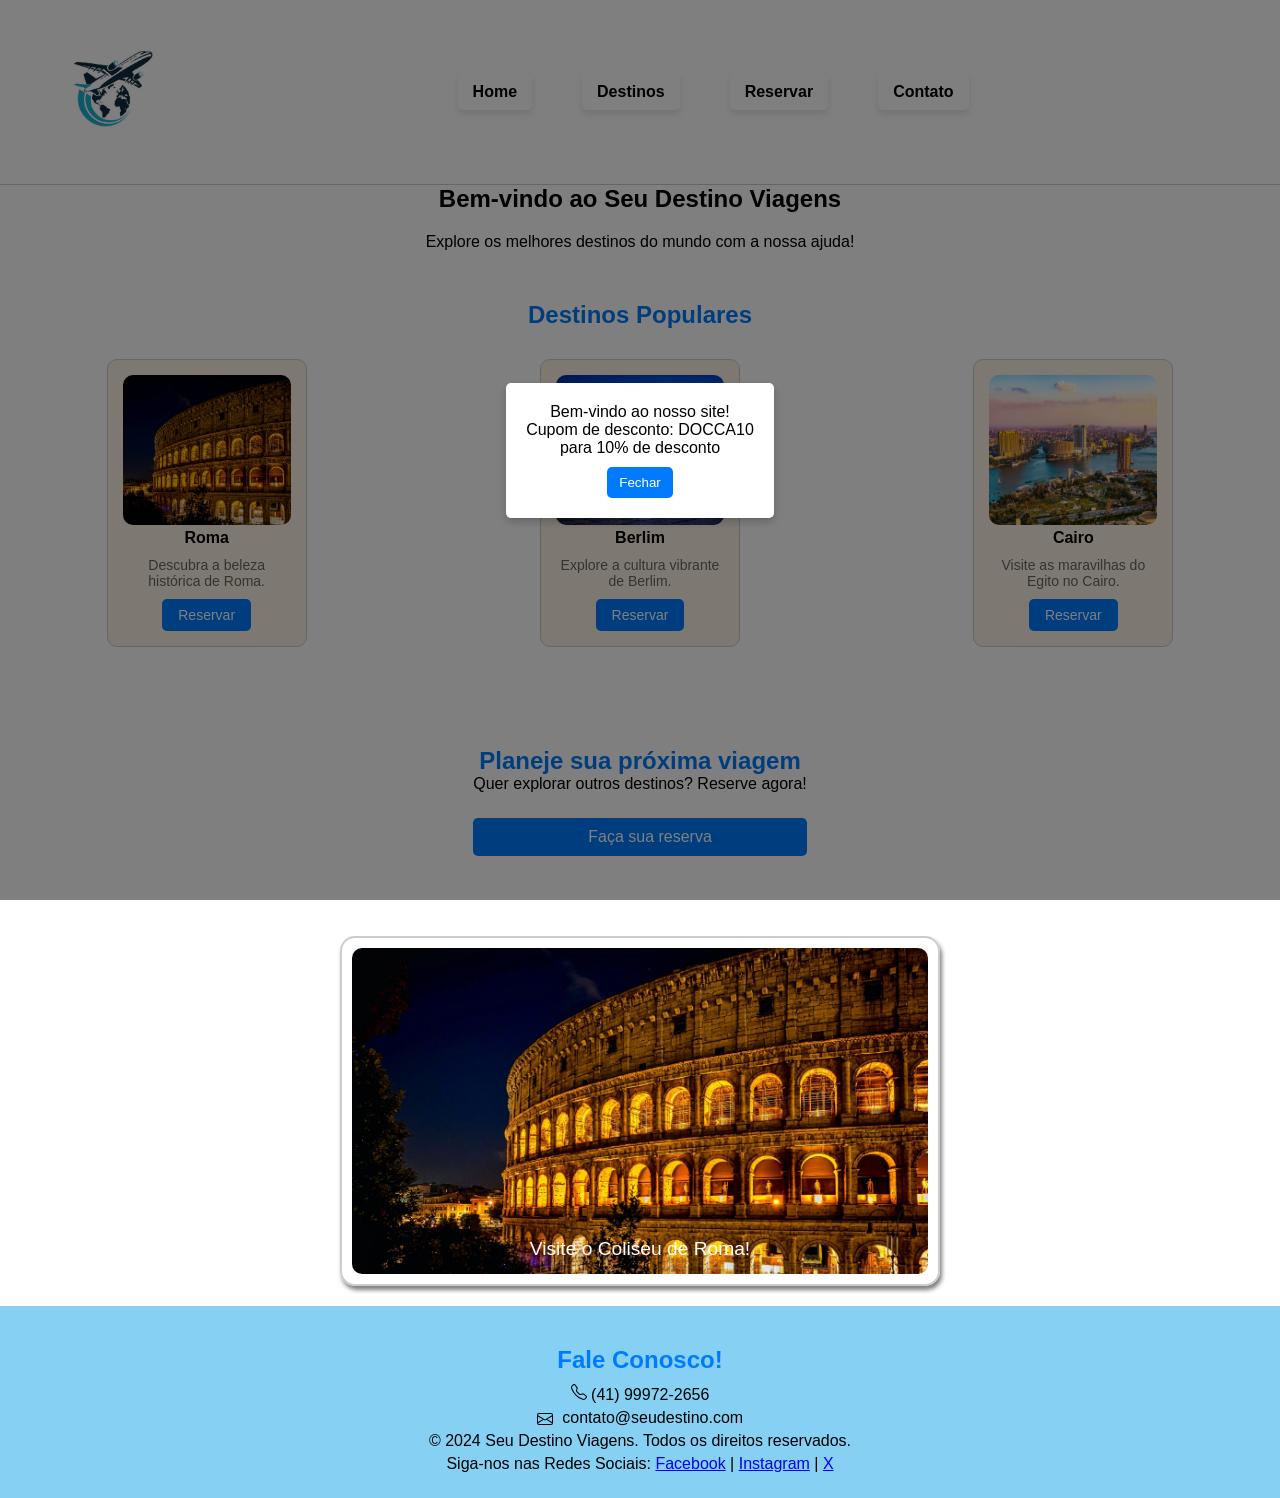
<file: index.html>
<!DOCTYPE html>
<html lang="pt-br">
<head>
    <meta charset="UTF-8">
    <meta name="viewport" content="width=device-width, initial-scale=1.0">
    <link rel="stylesheet" href="estilo.css">
    <title>Seu Destino Viagens</title>
    <script src="index.js" defer></script>
</head>
<body>
    <main>
        <header class="header">
            <div class="img_header">
                <a href="index.html"><img src="IMAGENS/logo site viagem.PNG" alt="Logo da Empresa"></a>
            </div>
            <div class="nav_header">
                <nav>
                    <ul class="nav_list">
                        <li><a href="index.html">Home</a></li>
                        <li><a href="destinos.html">Destinos</a></li>
                        <li><a href="reserva.html">Reservar</a></li>
                        <li><a href="contato.html">Contato</a></li>
                    </ul>
                </nav>
            </div>
        </header>

        <section class="section_bem_vindo">
            <h2>Bem-vindo ao Seu Destino Viagens</h2>
            <p>Explore os melhores destinos do mundo com a nossa ajuda!</p>
        </section>

        <section class="destinos_populares">
            <h3>Destinos Populares</h3> 
            <div class="box_destinos">
                <div class="card">
                    <img src="IMAGENS/coliseu_roma.jpg" alt="Coliseu em Roma">
                    <h4>Roma</h4>
                    <p>Descubra a beleza histórica de Roma.</p>
                    <button><a href="reserva.html">Reservar</a></button>
                </div>
                <div class="card">
                    <img src="IMAGENS/monumento_berlim.jpg" alt="Monumento em Berlim">
                    <h4>Berlim</h4>
                    <p>Explore a cultura vibrante de Berlim.</p>
                    <button><a href="reserva.html">Reservar</a></button>
                </div>
                <div class="card">
                    <img src="IMAGENS/paisagem_cairo.jpg" alt="Paisagem do Cairo">
                    <h4>Cairo</h4>
                    <p>Visite as maravilhas do Egito no Cairo.</p>
                    <button><a href="reserva.html">Reservar</a></button>
                </div>
            </div>
        </section>

        <section class="chamada_reserva">
            <h3>Planeje sua próxima viagem</h3>
            <p>Quer explorar outros destinos? Reserve agora!</p>
            <a href="reserva.html" class="botao_reserva"><p>Faça sua reserva</p></a>
        </section>

        <section class="carrossel">
            <div class="carrossel-container" id="img">
                <a href="reserva.html" class="carrossel-item">
                    <img src="IMAGENS/coliseu_roma.jpg" alt="Roma" class="carrossel-imagem" />
                    <div class="carrossel-legenda">Visite o Coliseu de Roma!</div>
                </a>
                
                
                
                <a href="reserva.html" class="carrossel-item">
                    <img src="IMAGENS/monumento_berlim.jpg" alt="Berlim" class="carrossel-imagem" />
                    <div class="carrossel-legenda">Visite Berlim!</div>
                </a>

                
               
                <a href="reserva.html" class="carrossel-item">
                    <img src="IMAGENS/placa_lasvegas.webp" alt="Las Vegas" class="carrossel-imagem">
                    <div class="carrossel-legenda">Aposte em Las Vegas!</div>
                </a>
                
                
                
                <a href="reserva.html" class="carrossel-item">
                    <img src="IMAGENS/ponte_amsterdam.jpg" alt="Amsterdam" class="carrossel-imagem">
                    <div class="carrossel-legenda">Sinta a brisa de Amsterdam!</div>
                </a>

                
                
                <a href="reserva.html" class="carrossel-item">
                    <img src="IMAGENS/rodagigante_losangeles.jpg" alt="Los Angeles" class="carrossel-imagem">
                    <div class="carrossel-legenda">Vá para Los Angeles!</div>
                </a>

               
                
                <a href="reserva.html" class="carrossel-item">
                    <img src="IMAGENS/templo_kyoto.jpg" alt="Kyoto" class="carrossel-imagem">
                    <div class="carrossel-legenda">Visite Kyoto!</div>
                </a>
                
                
                
                <a href="reserva.html" class="carrossel-item">
                    <img src="IMAGENS/torre_paris.jpg" alt="Paris" class="carrossel-imagem">
                    <div class="carrossel-legenda">Visite Paris!</div>
                </a>
                
                
            </div>
        </section>


        <footer style="background-color: #86d1f3;
        color: #000;
        text-align: center;
        padding: 20px 0;
        margin-top: 20px;">
        
            <h3 style="margin-bottom: 10px;
                        font-size: 1.5em;">Fale Conosco!</h3>

            <p style="margin: 5px 0;
                      font-size: 1em;">
                <svg xmlns="http://www.w3.org/2000/svg" width="16" height="16" fill="currentColor" class="bi bi-telephone" viewBox="0 0 16 16">
                <path d="M3.654 1.328a.678.678 0 0 0-1.015-.063L1.605 2.3c-.483.484-.661 1.169-.45 1.77a17.6 17.6 0 0 0 4.168 6.608 17.6 17.6 0 0 0 6.608 4.168c.601.211 1.286.033 1.77-.45l1.034-1.034a.678.678 0 0 0-.063-1.015l-2.307-1.794a.68.68 0 0 0-.58-.122l-2.19.547a1.75 1.75 0 0 1-1.657-.459L5.482 8.062a1.75 1.75 0 0 1-.46-1.657l.548-2.19a.68.68 0 0 0-.122-.58zM1.884.511a1.745 1.745 0 0 1 2.612.163L6.29 2.98c.329.423.445.974.315 1.494l-.547 2.19a.68.68 0 0 0 .178.643l2.457 2.457a.68.68 0 0 0 .644.178l2.189-.547a1.75 1.75 0 0 1 1.494.315l2.306 1.794c.829.645.905 1.87.163 2.611l-1.034 1.034c-.74.74-1.846 1.065-2.877.702a18.6 18.6 0 0 1-7.01-4.42 18.6 18.6 0 0 1-4.42-7.009c-.362-1.03-.037-2.137.703-2.877z"/>
              </svg> (41) 99972-2656</p>
              <p style="margin: 5px 0;
                      font-size: 1em;"><svg xmlns="http://www.w3.org/2000/svg" width="16" height="16" fill="currentColor" class="bi bi-envelope" viewBox="0 0 16 16">
                <path d="M0 4a2 2 0 0 1 2-2h12a2 2 0 0 1 2 2v8a2 2 0 0 1-2 2H2a2 2 0 0 1-2-2zm2-1a1 1 0 0 0-1 1v.217l7 4.2 7-4.2V4a1 1 0 0 0-1-1zm13 2.383-4.708 2.825L15 11.105zm-.034 6.876-5.64-3.471L8 9.583l-1.326-.795-5.64 3.47A1 1 0 0 0 2 13h12a1 1 0 0 0 .966-.741M1 11.105l4.708-2.897L1 5.383z"/>
              </svg></i> contato@seudestino.com</p>
              <p style="margin: 5px 0;
                      font-size: 1em;">&copy; 2024 Seu Destino Viagens. Todos os direitos reservados.</p>
            <p style="margin: 5px 0;
                      font-size: 1em;">Siga-nos nas Redes Sociais: <a href="https://Facebook.com" target="_blank">Facebook</a> | <a href="https://Instagram.com" target="_blank">Instagram</a> | <a href="https://X.com" target="_blank">X</a></p>
        </footer>

        <div class="popup">
            <div class="popup-content">
                <p> Bem-vindo ao nosso site!</p>
                <p>Cupom de desconto: DOCCA10 <br> para 10% de desconto</p>
                <button class="popup-close">Fechar</button>
            </div>
        </div>
    </main>
</body>
</html>
</file>
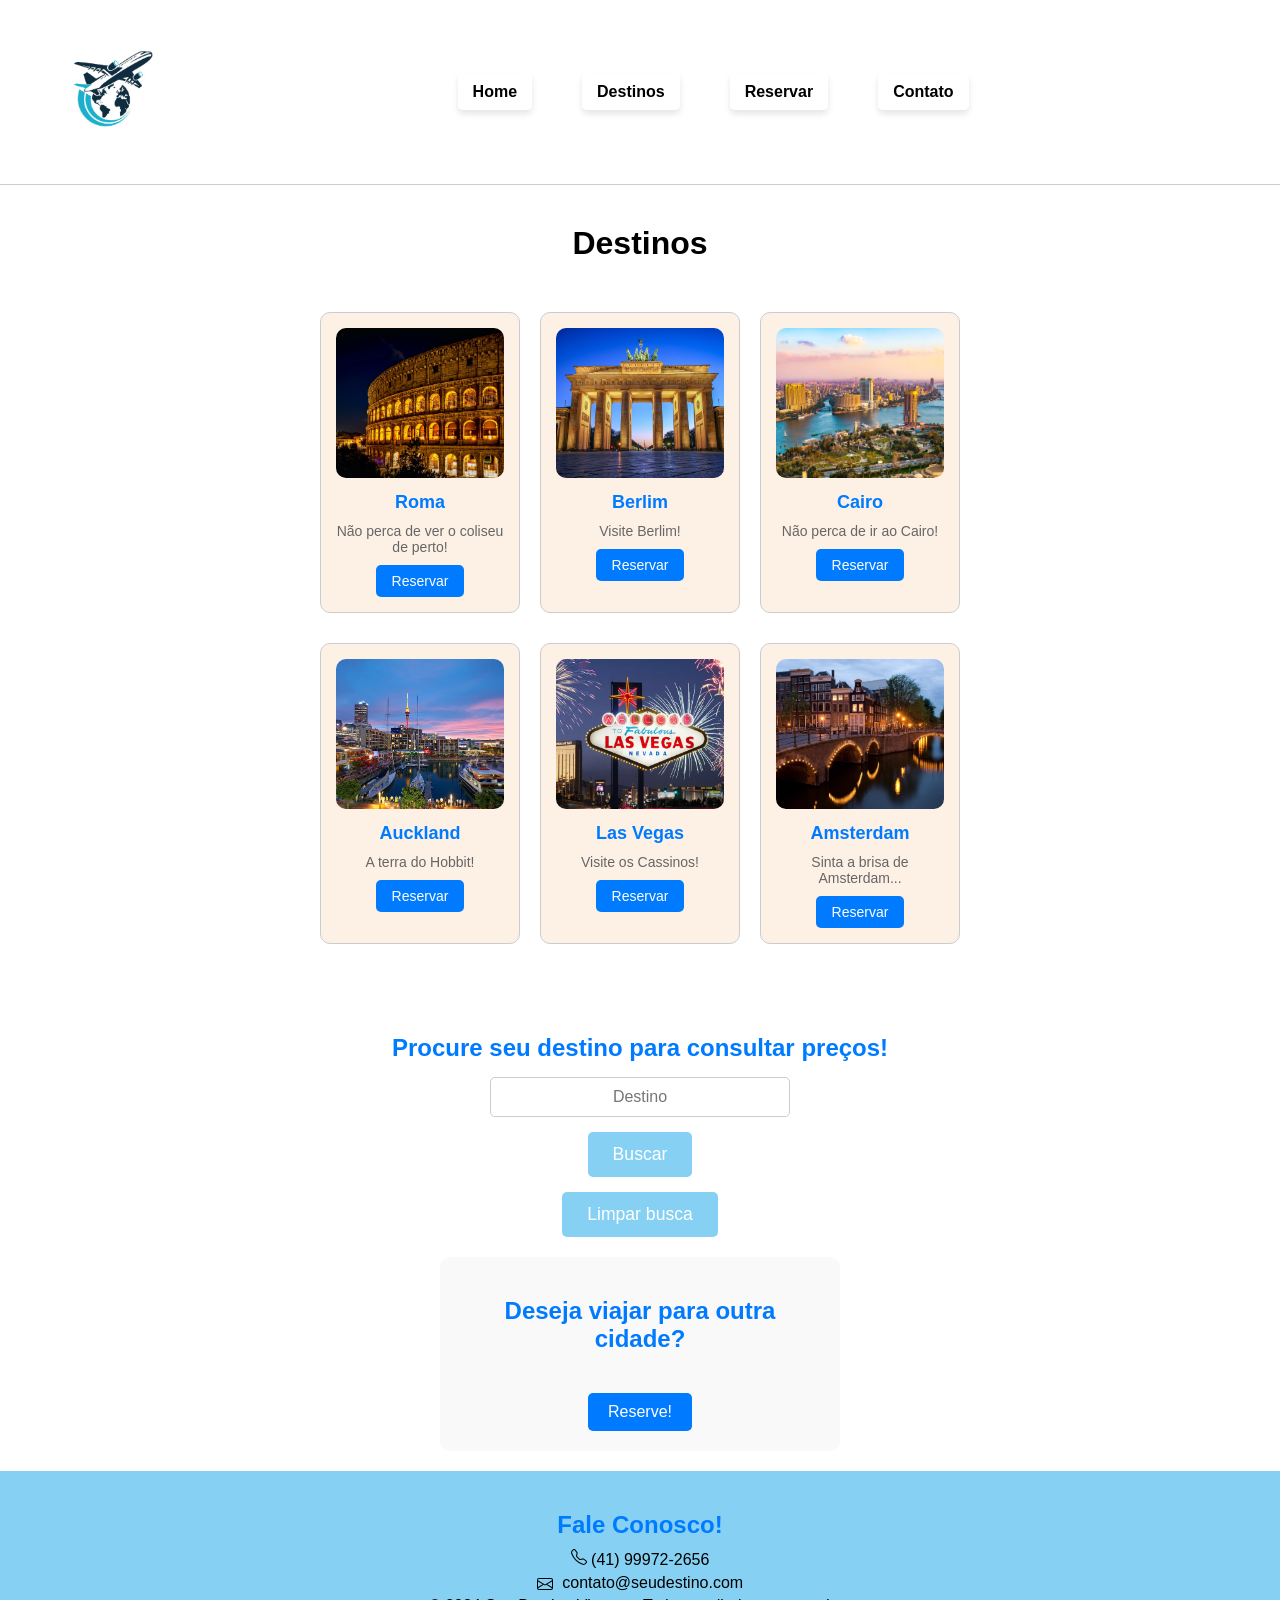
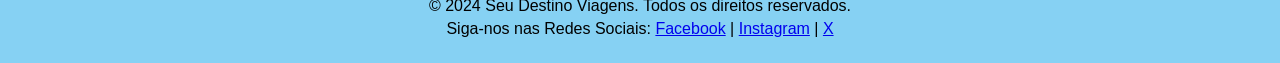
<file: destinos.html>
<!DOCTYPE html>
<html lang="pt-br">
<head>
    <meta charset="UTF-8">
    <meta name="viewport" content="width=device-width, initial-scale=1.0">
    <link rel="stylesheet" href="estilo.css">
    <title>Destinos</title>
</head>
<body>
    <main>
        <header class="header">
            <div class="img_header">
                <a href="#"><img src="IMAGENS/logo site viagem.PNG" alt=""></a>
                <!--colocar link de referência para a home (index.html)-->
            </div>
            <div class="nav_header">
                <nav>
                    <ul class="nav_list">
                        <li><a href="index.html">Home</a></li>
                        <li><a href="destinos.html">Destinos</a></li>
                        <li><a href="reserva.html">Reservar</a></li>
                        <li><a href="contato.html">Contato</a></li>
                    </ul>
                </nav>
            </div>
        </header>

        <section class="section_destinos">
            <div class="pai_destinos">
               <h2 class="titulo_destinos">Destinos</h2>

                <div class="box_destinos_destinos">

                    <div class="card">
                        <img src="IMAGENS/coliseu_roma.jpg" alt="">
                        <h3>Roma</h3>
                        <p>Não perca de ver o coliseu de perto!</p>
                        <button><a href="reserva.html">Reservar</a></button>
                    </div>

                    <div class="card">
                        <img src="IMAGENS/monumento_berlim.jpg" alt="">
                        <h3>Berlim</h3>
                        <p>Visite Berlim!</p>
                        <button><a href="reserva.html">Reservar</a></button>
                    </div>

                    <div class="card">
                        <img src="IMAGENS/paisagem_cairo.jpg" alt="">
                        <h3>Cairo</h3>
                        <p>Não perca de ir ao Cairo!</p>
                        <button><a href="reserva.html">Reservar</a></button>
                    </div>
                </div>
                    
                <div class="box_destinos_destinos">

                    <div class="card">
                        <img src="IMAGENS/pier_auckland.jpg" alt="">
                        <h3>Auckland</h3>
                        <p>A terra do Hobbit!</p>
                        <button><a href="reserva.html">Reservar</a></button>
                    </div>

                    <div class="card">
                        <img src="IMAGENS/placa_lasvegas.webp" alt="">
                        <h3>Las Vegas</h3>
                        <p>Visite os Cassinos!</p>
                        <button><a href="reserva.html">Reservar</a></button>
                    </div>

                    <div class="card">
                        <img src="IMAGENS/ponte_amsterdam.jpg" alt="">
                        <h3>Amsterdam</h3>
                        <p>Sinta a brisa de Amsterdam...</p>
                        <button><a href="reserva.html">Reservar</a></button>
                    </div>
                </div>
                </div>
            </section>

            <div class="price-section">
               
                <table id="price-table" style="display: none;">
                    <thead>
                        <tr>
                            <th>Destino</th>
                            <th>Data</th>
                            <th>Preço (R$)</th>
                        </tr>
                    </thead>
                    <tbody id="price-table-body">
                        <tr>
                            <td>Roma</td>
                            <td>15/12/2024</td>
                            <td>3.000,00</td>
                        </tr>
                        <tr>
                            <td>Roma</td>
                            <td>14/01/2025</td>
                            <td>2.800,00</td>
                        </tr>
                        <tr>
                            <td>Roma</td>
                            <td>20/02/2025</td>
                            <td>2.250,00</td>
                        </tr>
                        <tr>
                            <td>Roma</td>
                            <td>08/03/2025</td>
                            <td>2.000,00</td>
                        </tr>
                        <tr>
                            <td>Berlim</td>
                            <td>20/12/2024</td>
                            <td>3.000,00</td>
                        </tr>
                        <tr>
                            <td>Berlim</td>
                            <td>25/12/2024</td>
                            <td>3.200,00</td>
                        </tr>
                        <tr>
                            <td>Berlim</td>
                            <td>30/12/2024</td>
                            <td>4.000,00</td>
                        </tr>
                        <tr>
                            <td>Berlim</td>
                            <td>15/01/2025</td>
                            <td>2.800,00</td>
                        </tr>
                        <tr>
                            <td>Cairo</td>
                            <td>25/12/2024</td>
                            <td>2.500,00</td>
                        </tr>
                        <tr>
                            <td>Cairo</td>
                            <td>01/01/2025</td>
                            <td>2.700,00</td>
                        </tr>
                        <tr>
                            <td>Cairo</td>
                            <td>26/02/2025</td>
                            <td>2.100,00</td>
                        </tr>
                        <tr>
                            <td>Auckland</td>
                            <td>10/12/2024</td>
                            <td>3.000,00</td>
                        </tr>
                        <tr>
                            <td>Auckland</td>
                            <td>25/12/2024</td>
                            <td>3.500,00</td>
                        </tr>
                        <tr>
                            <td>Las Vegas</td>
                            <td>18/12/2024</td>
                            <td>3.800,00</td>
                        </tr>
                        <tr>
                            <td>Las Vegas</td>
                            <td>30/12/2024</td>
                            <td>4.000,00</td>
                        </tr>
                        <tr>
                            <td>Las Vegas</td>
                            <td>07/01/2025</td>
                            <td>3.300,00</td>
                        </tr>
                        <tr>
                            <td>Las Vegas</td>
                            <td>20/02/2025</td>
                            <td>3.000,00</td>
                        </tr>
                        <tr>
                            <td>Amsterdam</td>
                            <td>20/02/2025</td>
                            <td>3.000,00</td>
                        </tr>
                        <tr>
                            <td>Amsterdam</td>
                            <td>03/03/2025</td>
                            <td>2.800,00</td>
                        </tr>
                        <tr>
                            <td>Amsterdam</td>
                            <td>10/03/2025</td>
                            <td>2.400,00</td>
                        </tr>
                        <tr>
                            <td>Amsterdam</td>
                            <td>29/04/2025</td>
                            <td>2.000,00</td>
                        </tr>
                        <tr>
                            <td>Amsterdam</td>
                            <td>02/05/2025</td>
                            <td>1.900,00</td>
                        </tr>
                    </tbody>
                </table>
            
                <div class="add-price-form">
                    <h3>Procure seu destino para consultar preços!</h3>
                    <input type="text" id="destino" placeholder="Destino">
                    <button id="search-btn">Buscar</button>
                    <button id="reset-btn">Limpar busca</button>
                </div>
            </div>

            <article class="article_destinos">
                <div class="reserve_destinos">
                    <h3>Deseja viajar para outra cidade?</h3>
                    <a href="reserva.html" class="botao_reserve">Reserve!</a>
                </div>
            </article>
               
            
            <footer style="background-color: #86d1f3;
        color: #000;
        text-align: center;
        padding: 20px 0;
        margin-top: 20px;">
        
            <h3 style="margin-bottom: 10px;
                        font-size: 1.5em;">Fale Conosco!</h3>

            <p style="margin: 5px 0;
                      font-size: 1em;">
                <svg xmlns="http://www.w3.org/2000/svg" width="16" height="16" fill="currentColor" class="bi bi-telephone" viewBox="0 0 16 16">
                <path d="M3.654 1.328a.678.678 0 0 0-1.015-.063L1.605 2.3c-.483.484-.661 1.169-.45 1.77a17.6 17.6 0 0 0 4.168 6.608 17.6 17.6 0 0 0 6.608 4.168c.601.211 1.286.033 1.77-.45l1.034-1.034a.678.678 0 0 0-.063-1.015l-2.307-1.794a.68.68 0 0 0-.58-.122l-2.19.547a1.75 1.75 0 0 1-1.657-.459L5.482 8.062a1.75 1.75 0 0 1-.46-1.657l.548-2.19a.68.68 0 0 0-.122-.58zM1.884.511a1.745 1.745 0 0 1 2.612.163L6.29 2.98c.329.423.445.974.315 1.494l-.547 2.19a.68.68 0 0 0 .178.643l2.457 2.457a.68.68 0 0 0 .644.178l2.189-.547a1.75 1.75 0 0 1 1.494.315l2.306 1.794c.829.645.905 1.87.163 2.611l-1.034 1.034c-.74.74-1.846 1.065-2.877.702a18.6 18.6 0 0 1-7.01-4.42 18.6 18.6 0 0 1-4.42-7.009c-.362-1.03-.037-2.137.703-2.877z"/>
              </svg> (41) 99972-2656</p>
              <p style="margin: 5px 0;
                      font-size: 1em;"><svg xmlns="http://www.w3.org/2000/svg" width="16" height="16" fill="currentColor" class="bi bi-envelope" viewBox="0 0 16 16">
                <path d="M0 4a2 2 0 0 1 2-2h12a2 2 0 0 1 2 2v8a2 2 0 0 1-2 2H2a2 2 0 0 1-2-2zm2-1a1 1 0 0 0-1 1v.217l7 4.2 7-4.2V4a1 1 0 0 0-1-1zm13 2.383-4.708 2.825L15 11.105zm-.034 6.876-5.64-3.471L8 9.583l-1.326-.795-5.64 3.47A1 1 0 0 0 2 13h12a1 1 0 0 0 .966-.741M1 11.105l4.708-2.897L1 5.383z"/>
              </svg></i> contato@seudestino.com</p>
              <p style="margin: 5px 0;
                      font-size: 1em;">&copy; 2024 Seu Destino Viagens. Todos os direitos reservados.</p>
            <p style="margin: 5px 0;
                      font-size: 1em;">Siga-nos nas Redes Sociais: <a href="https://Facebook.com" target="_blank">Facebook</a> | <a href="https://Instagram.com" target="_blank">Instagram</a> | <a href="https://X.com" target="_blank">X</a></p>
        </footer>

    </main>
    <script src="destinos.js"></script>
</body>
</html>
</file>
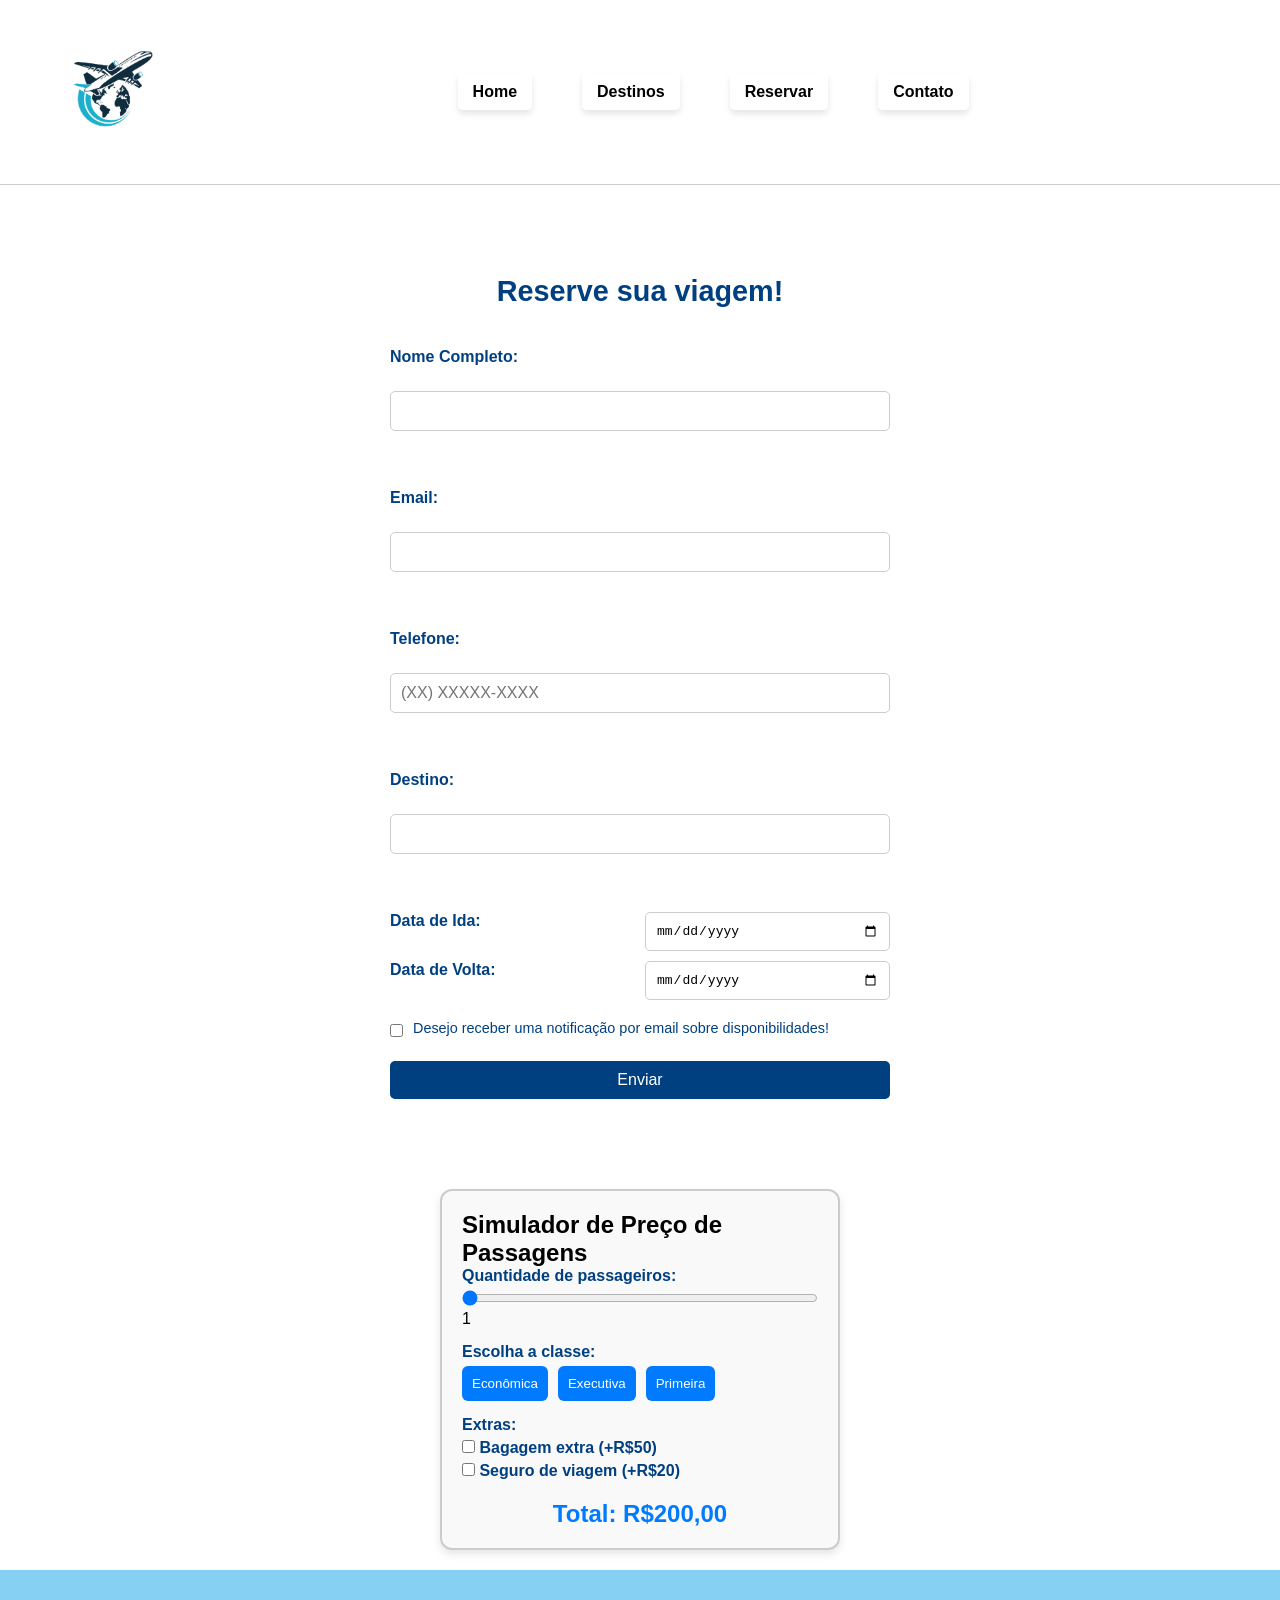
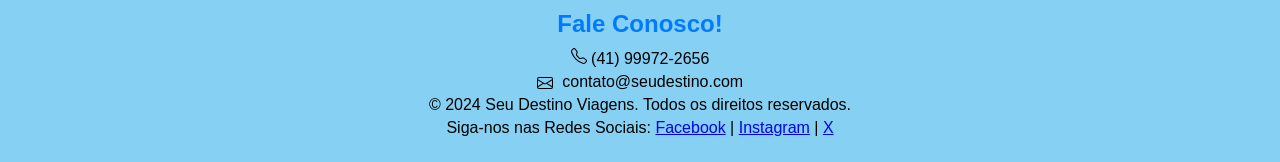
<file: reserva.html>
<!DOCTYPE html>
<html lang="pt-br">
<head>
    <meta charset="UTF-8">
    <meta name="viewport" content="width=device-width, initial-scale=1.0">
    <link rel="stylesheet" href="estilo.css">
    <title>Reservar</title>
    <script src="reserva.js" defer></script>

</head>
<body>
    <main>
        <header class="header">
            <div class="img_header">
                <a href="index.html"><img src="IMAGENS/logo site viagem.PNG" alt=""></a>
                
            </div>
            <div class="nav_header">
                <nav>
                    <ul class="nav_list">
                        <li><a href="index.html">Home</a></li>
                        <li><a href="destinos.html">Destinos</a></li>
                        <li><a href="reserva.html">Reservar</a></li>
                        <li><a href="contato.html">Contato</a></li>
                    </ul>
                </nav>
            </div>
        </header>
<section class="section_reserva">
    <div class="form_pai">
        <div class="form_titulo">
            <h2>Reserve sua viagem!</h2>
        </div>
        <div class="formulario">
            <form class="formulario" action="" method="post">
                <label for="nome">Nome Completo:</label>
                <input type="text" id="nome" name="nome" required>
                <br>
                <label for="email">Email:</label>
                <input type="text" id="email" name="email" required>
                <br>
                <label for="telefone">Telefone:</label>
                <input type="tel" id="telefone" name="telefone" required required placeholder="(XX) XXXXX-XXXX">
                <br>
                <label for="destino">Destino:</label>
                <input type="text" id="destino" name="destino" required>
                <br>
                <div class="ida_volta">
                    <label for="ida">Data de Ida:</label>
                    <input type="date" id="ida" name="ida" required>

                    <label for="volta">Data de Volta:</label>
                    <input type="date" id="volta" name="volta">
                </div>
                <div class="checkbox_form">
                    <input type="checkbox" id="checkbox_form" name="checkbox_form">
                    <label for="checkbox_form">Desejo receber uma notificação por email sobre disponibilidades!</label>
                </div>

                <button type="submit">Enviar</button>

            </form>
        </div>
    </div>
    <div id="mensagem-confirmacao"></div>
</section>

<section>
    <div class="calculadora">
        <h2>Simulador de Preço de Passagens</h2>
        <div class="form-group">
            <label>Quantidade de passageiros:</label>
            <input type="range" id="passengers" min="1" max="10" value="1" oninput="updatePassengers(this.value)">
            <span id="passengerCount">1</span>
        </div>
    
        <div class="form-group">
            <label>Escolha a classe:</label>
            <div class="class-options">
                <button class="class-button" onclick="selectClass('economica')">Econômica</button>
                <button class="class-button" onclick="selectClass('executiva')">Executiva</button>
                <button class="class-button" onclick="selectClass('primeira')">Primeira</button>
            </div>
        </div>
    
        <div class="form-group">
            <label>Extras:</label>
            <div class="extras">
                <label>
                    <input type="checkbox" id="extraLuggage" onchange="calculateTotal()"> Bagagem extra (+R$50)
                </label>
                <label>
                    <input type="checkbox" id="travelInsurance" onchange="calculateTotal()"> Seguro de viagem (+R$20)
                </label>
            </div>
        </div>
    
        <h3>Total: <span id="totalPrice">R$200,00</span></h3>
    </div>
    </section>


<footer style="background-color: #86d1f3;
        color: #000;
        text-align: center;
        padding: 20px 0;
        margin-top: 20px;">
        
            <h3 style="margin-bottom: 10px;
                        font-size: 1.5em;">Fale Conosco!</h3>

            <p style="margin: 5px 0;
                      font-size: 1em;">
                <svg xmlns="http://www.w3.org/2000/svg" width="16" height="16" fill="currentColor" class="bi bi-telephone" viewBox="0 0 16 16">
                <path d="M3.654 1.328a.678.678 0 0 0-1.015-.063L1.605 2.3c-.483.484-.661 1.169-.45 1.77a17.6 17.6 0 0 0 4.168 6.608 17.6 17.6 0 0 0 6.608 4.168c.601.211 1.286.033 1.77-.45l1.034-1.034a.678.678 0 0 0-.063-1.015l-2.307-1.794a.68.68 0 0 0-.58-.122l-2.19.547a1.75 1.75 0 0 1-1.657-.459L5.482 8.062a1.75 1.75 0 0 1-.46-1.657l.548-2.19a.68.68 0 0 0-.122-.58zM1.884.511a1.745 1.745 0 0 1 2.612.163L6.29 2.98c.329.423.445.974.315 1.494l-.547 2.19a.68.68 0 0 0 .178.643l2.457 2.457a.68.68 0 0 0 .644.178l2.189-.547a1.75 1.75 0 0 1 1.494.315l2.306 1.794c.829.645.905 1.87.163 2.611l-1.034 1.034c-.74.74-1.846 1.065-2.877.702a18.6 18.6 0 0 1-7.01-4.42 18.6 18.6 0 0 1-4.42-7.009c-.362-1.03-.037-2.137.703-2.877z"/>
              </svg> (41) 99972-2656</p>
              <p style="margin: 5px 0;
                      font-size: 1em;"><svg xmlns="http://www.w3.org/2000/svg" width="16" height="16" fill="currentColor" class="bi bi-envelope" viewBox="0 0 16 16">
                <path d="M0 4a2 2 0 0 1 2-2h12a2 2 0 0 1 2 2v8a2 2 0 0 1-2 2H2a2 2 0 0 1-2-2zm2-1a1 1 0 0 0-1 1v.217l7 4.2 7-4.2V4a1 1 0 0 0-1-1zm13 2.383-4.708 2.825L15 11.105zm-.034 6.876-5.64-3.471L8 9.583l-1.326-.795-5.64 3.47A1 1 0 0 0 2 13h12a1 1 0 0 0 .966-.741M1 11.105l4.708-2.897L1 5.383z"/>
              </svg></i> contato@seudestino.com</p>
              <p style="margin: 5px 0;
                      font-size: 1em;">&copy; 2024 Seu Destino Viagens. Todos os direitos reservados.</p>
            <p style="margin: 5px 0;
                      font-size: 1em;">Siga-nos nas Redes Sociais: <a href="https://Facebook.com" target="_blank">Facebook</a> | <a href="https://Instagram.com" target="_blank">Instagram</a> | <a href="https://X.com" target="_blank">X</a></p>
        </footer>

    </main>
</body>
</html>
</file>
<file: estilo.css>
* {
    margin: 0;
    padding: 0;
    box-sizing: border-box;
}

body {
    font-family: Arial, sans-serif;
    display: flex;
    flex-direction: column;
    min-height: 100vh;
    width: 100%;
    background-color: #ffffff;
}

.header {
    display: flex;
    align-items: center;
    justify-content: space-between;
    border-bottom: 1px solid #ccc;
    padding: 20px 40px;
    width: 100%;
}

.img_header img {
    height: 140px;
}

.nav_header {
    width: 100%;
}

nav {
    display: flex;
    justify-content: center;
    
}

.nav_list {
    display: flex;
    gap: 50px;
    list-style-type: none;
}

.nav_list li a {
    text-decoration: none;
    color: #000;
    font-weight: bold;
    background-color: #fff;
    padding: 10px 15px;
    border-radius: 5px;
    transition: background-color 0.3s, transform 0.3s;
    box-shadow: 0 4px 6px rgba(0, 0, 0, 0.1);
}

.nav_list li a:hover {
    background-color: #0056b3;
    color: #fff;
    transform: translateY(-2px);
}

/* SECTION BEM VINDO ALTERADA PARA DISPLAY GRID*/
.section_bem_vindo {
    display: grid;
    place-items: center; /* Centraliza vertical e horizontalmente */
    gap: 20px; /* Adicionei espaçamento entre os elementos */
    text-align: center; /* Centraliza o texto */
}

.section_destinos {
    text-align: center;
    padding: 20px;
    flex: 1;
}

.destinos_populares h3{

    display: flex;
    justify-content: center;
    margin-top: 50px;
    margin-bottom: 30px;
}

.chamada_reserva{
    display: grid;
    justify-content: center;
    margin-top: 80px;
    margin-bottom: 50px;
}

.botao_reserva {
    display: flex;
    padding: 10px 20px;
    border: none;
    border-radius: 5px;
    background-color: #007bff;
    color: #fff;
    text-decoration: none;
    font-size: 16px;
    transition: background-color 0.3s;
    margin-top: 25px; /* Ajuste o espaço acima do botão */
    margin-bottom: 30px; /* Adiciona um espaço abaixo do botão */
    align-self: center; /* Para garantir que ele esteja centralizado */
}


.botao_reserva p{
    margin-left: 95px;
}

.titulo_destinos {
    font-size: 2em;
    margin-bottom: 20px;
}

/* PAI DESTINOS FOI MODIFICADA PARA DISPLAY GRID. */
.pai_destinos {
    display: grid;
    gap: 30px;
    justify-items: center; /* Alinhamento central em grid */
    text-align: center; /* Alinha o conteúdo dentro dos elementos */
    padding: 20px; /* Adicionei espaçamento interno */
}

/*BOX DESTINOS FOI ALTERADA PARA DISPLAY GRID, MODIFICANDO O ESPAÇAMENTO ENTRE OS CARDS. */

.box_destinos {
    display: grid;
    grid-template-columns: repeat(auto-fit, minmax(200px, 1fr));
    gap: 20px;
    justify-items: center; /* Alinhamento central */
}
.box_destinos_destinos{
    display: flex;
    grid-template-columns: repeat(auto-fit, minmax(200px, 1fr));
    gap: 20px;
    justify-items: center; /* Alinhamento central */
}

.card {
    width: 200px;
    padding: 15px;
    border-radius: 10px;
    border: 1px solid #ccc;
    background-color: #fdf1e6;
    text-align: center;
    transition: transform 0.2s; /* Efeito ao passar o mouse */
}

.card:hover {
    transform: scale(1.05); /* Aumenta a escala do card ao passar o mouse */
}

.card img {
    width: 100%;
    border-radius: 10px;
    height: 150px;
    object-fit: cover;
}

.card h3 {
    margin-top: 10px;
    font-size: 18px;
}

.card p {
    font-size: 14px;
    color: #666;
    margin: 10px 0;
}

.card button {
    padding: 8px 16px;
    border: none;
    border-radius: 5px;
    background-color: #007bff;
    color: #fff;
    cursor: pointer;
    font-size: 14px;
    transition: background-color 0.3s;
}

.card button a {
    text-decoration: none;
    color: #fff;
}

.card button:hover {
    background-color: #0056b3;
}

.article_destinos {
    background-color: #f9f9f9;
    border-radius: 10px;
    padding: 20px;
    text-align: center;
    margin: 20px auto;
    max-width: 400px;
}

.reserve_destinos h3 {
    margin-bottom: 15px;
    font-size: 1.5em;
}

#mensagem-confirmacao {
    color: red;
    font-weight: bold;
    margin-top: 10px;
    display: none; /* Oculta a mensagem inicialmente */
}


.botao_reserve {
    display: inline-block;
    padding: 10px 20px;
    border: none;
    border-radius: 5px;
    background-color: #007bff;
    color: #fff;
    text-decoration: none;
    font-size: 16px;
    transition: background-color 0.3s;
    margin-top: 25px;
}

.botao_reserve:hover {
    background-color: #0056b3;
}



/* Formulários */
.form_pai {
    padding: 20px;
    max-width: 600px;
    margin: 40px auto;
}

.form_pai h2 {
    font-size: 1.8em;
    margin: 30px 0 10px;
    color: #004080;
    text-align: center;
}

.form_pai p {
    font-size: 1em;
    margin: 5px 0 40px;
    color: #004080;
    text-align: center;
}

/* FORM ALTERADA PARA DISPLAY GRID*/
form {
    display: grid;
    grid-template-columns: 1fr;
    gap: 20px;
    padding: 30px; /* Aumentei o espaçamento interno */
}

label {
    font-weight: bold;
    color: #004080;
}

input[type="text"],
input[type="email"],
input[type="tel"],
input[type="date"] {
    width: 100%;
    padding: 10px;
    border: 1px solid #ccc;
    border-radius: 5px;
    font-size: 1em;
    transition: border-color 0.3s;
}

input[type="text"]:focus,
input[type="email"]:focus,
input[type="tel"]:focus,
input[type="date"]:focus {
    border-color: #004080;
    outline: none;
}

/* IDA VOLTA ALTERADA PARA DISPLAY GRID, DEIXANDO UMA ABAIXO DA OUTRA. */
.ida_volta {
    display: grid;
    grid-template-columns: repeat(2, 1fr); /* Coloca os campos lado a lado */
    gap: 10px;
}

.ida_volta label {
    flex: 1;
}

.checkbox_form {
    display: flex;
    align-items: center;
    gap: 10px;
}

.checkbox_form label {
    font-weight: normal;
    font-size: 0.9em;
}

button[type="submit"] {
    background-color: #004080;
    color: #fff;
    padding: 10px 0;
    border: none;
    border-radius: 5px;
    font-size: 1em;
    cursor: pointer;
    transition: background-color 0.3s;
}

button[type="submit"]:hover {
    background-color: #003366;
}

.calculadora {
    max-width: 400px;
    margin: 20px auto;
    padding: 20px;
    border: 2px solid #ccc;
    border-radius: 12px;
    font-family: Arial, sans-serif;
    background-color: #f9f9f9;
    box-shadow: 0 4px 8px rgba(0, 0, 0, 0.1);
}

.form-group {
    margin-bottom: 15px;
}

label {
    display: block;
    margin-bottom: 5px;
    font-weight: bold;
}

input[type="range"] {
    width: 100%;
}

.class-options {
    display: flex;
    gap: 10px;
}

.class-button {
    padding: 10px;
    border: none;
    border-radius: 6px;
    background-color: #007bff;
    color: white;
    cursor: pointer;
}

.class-button:hover {
    background-color: #0056b3;
}

.extras label {
    display: block;
    margin-bottom: 5px;
}

h3 {
    text-align: center;
    margin-top: 20px;
    font-size: 1.5rem;
    color: #007bff;
}

/* CARROSSEL ALTERADO PARA DISPLAY GRID */

.carrossel {
    display: flex; /* Mantém a estrutura básica */
    overflow: hidden; /* Garante que nada fora do carrossel fique visível */
    justify-content: center; /* Centraliza o conteúdo */
    width: 100%; /* Largura total */
    max-width: 600px; /* Limita a largura máxima */
    height: 350px; /* Altura ajustada */
    margin: 20px auto; /* Espaçamento ao redor */
    padding: 10px; /* Espaço interno */
    border: 2px solid #ccc; /* Borda do carrossel */
    border-radius: 15px; /* Bordas curvas */
    box-shadow: 2px 4px 4px rgba(0, 0, 0, 0.5); /* Sombra */
}

.carrossel-container {
    display: flex; /* Alinha imagens lado a lado */
    width: 100%; /* Ajusta a largura ao contêiner */
    height: 100%; /* Ocupa toda a altura do carrossel */
    transition: transform 0.8s ease-in-out; /* Animação de transição */
}

.carrossel-imagem {
    width: 100%; /* A imagem ocupa 100% da largura do contêiner */
    height: 100%; /* Ajusta a altura automaticamente para caber no carrossel */
    object-fit: cover; /* Força a imagem a se ajustar completamente ao contêiner */
    border-radius: 10px; /* Mantém as bordas arredondadas */
}

.carrossel-item {
    flex: 0 0 100%; /* Cada item ocupa 100% da largura visível */
    max-width: 100%; /* Limita a largura máxima */
    height: auto; /* Ajusta a altura ao tamanho do carrossel */
    display: flex; /* Para centralizar o conteúdo, se necessário */
    justify-content: flex-end;
    align-items: center;
    flex-direction: column;
}

.carrossel-container a {
    text-decoration: none; /* Remove o sublinhado dos links */
    color: inherit; /* Mantém a cor do texto da legenda igual à cor do pai */
}

.carrossel-legenda {
    text-align: center;
    padding: 10px;
    font-size: 1.2em;
    background-color: #003366;
    color: #ffffff;
    width: 100%;
    border-radius: 0 0 10px 10px; /* Apenas arredonda a parte inferior da legenda */
    margin-top: -50px; /* Dá um pequeno espaço entre a imagem e a legenda */
}


/* Popup */
.popup {
    display: none;
    position: fixed;
    top: 0;
    left: 0;
    width: 100vw;
    height: 100vh;
    background-color: rgba(0, 0, 0, 0.5);
    display: flex;
    justify-content: center;
    align-items: center;
}

/* Conteúdo do popup */
.popup-content {
    background-color: #fff;
    padding: 20px;
    border-radius: 5px;
    text-align: center;
    max-width: 300px;
    box-shadow: 0px 4px 8px rgba(0, 0, 0, 0.2);
}

/* Botão de fechar popup */
.popup-close {
    margin-top: 10px;
    padding: 8px 12px;
    background-color: #007bff;
    color: #fff;
    border: none;
    border-radius: 5px;
    cursor: pointer;
    transition: background-color 0.3s;
}

.popup-close:hover {
    background-color: #0056b3;
}


/* ICONE EMAIL */
.bi-envelope {
    margin-right: 5px; /* Ajuste o valor conforme necessário */
    vertical-align: middle; /* Alinha verticalmente o ícone com o texto */
}

#mensagem-confirmacao {
    display: flex;
    justify-content: center;
    align-items: center;
    color: red;
    font-weight: bold;
    margin-top: 10px;
    display: none; /* Oculta a mensagem inicialmente */
}

/*CSS TABELA FILTRADA POR PREÇOS */

/* Estilos para tabela */
.price-section {
    margin-top: 30px;
}

#price-table {
    width: 100%;
    border-collapse: collapse;
    margin: 20px 0;
}

#price-table th, #price-table td {
    border: 1px solid #ddd;
    text-align: center;
    padding: 10px;
}

#price-table th {
    background-color: #007BFF;
    color: white;
}

.add-price-form {
    margin-top: 20px;
    display: flex;
    flex-direction: column;
    gap: 10px;
}

.add-price-form input, .add-price-form button {
    padding: 10px;
    font-size: 16px;
    max-width: 300px;
    margin: 0 auto;
    text-align: center;
}

/* Estilo dos Botões de Buscar e Limpar Busca */
.add-price-form {
    display: flex; /* Usando Flexbox para o layout */
    justify-content: center; /* Centraliza os itens horizontalmente */
    align-items: center; /* Alinha os itens verticalmente, se necessário */
    gap: 15px; /* Espaçamento entre os botões */
    margin-top: 20px; /* Margem no topo */
}

.add-price-form button {
    padding: 12px 25px;
    background-color: #86d1f3; /* Cor de fundo azul */
    color: #fff; /* Texto branco */
    border: none;
    border-radius: 5px; /* Borda arredondada */
    font-size: 1.1em;
    cursor: pointer;
    transition: all 0.3s ease; /* Transição suave para hover e focus */
}

/* Efeito ao passar o mouse (hover) */
.add-price-form button:hover {
    background-color: #68b4e3; /* Tom de azul mais escuro */
    transform: scale(1.05); /* Efeito de aumento ao passar o mouse */
}

/* Efeito ao clicar (active) */
.add-price-form button:active {
    background-color: #4c9dbf; /* Cor mais escura quando pressionado */
    transform: scale(1); /* Sem aumento ao clicar */
}

/* Foco no botão (focus) */
.add-price-form button:focus {
    outline: none; /* Remove o contorno padrão */
    box-shadow: 0 0 5px rgba(134, 209, 243, 0.8); /* Sombra azul clara para foco */
}

/* Botão Limpar Busca (estilo opcional para diferenciá-lo) */
.add-price-form #clear-search-btn {
    background-color: #f44336; /* Cor vermelha para "Limpar" */
}

.add-price-form #clear-search-btn:hover {
    background-color: #e53935; /* Vermelho mais escuro ao passar o mouse */
}

.add-price-form #clear-search-btn:active {
    background-color: #d32f2f; /* Cor vermelha mais escura ao clicar */
}
</file>
